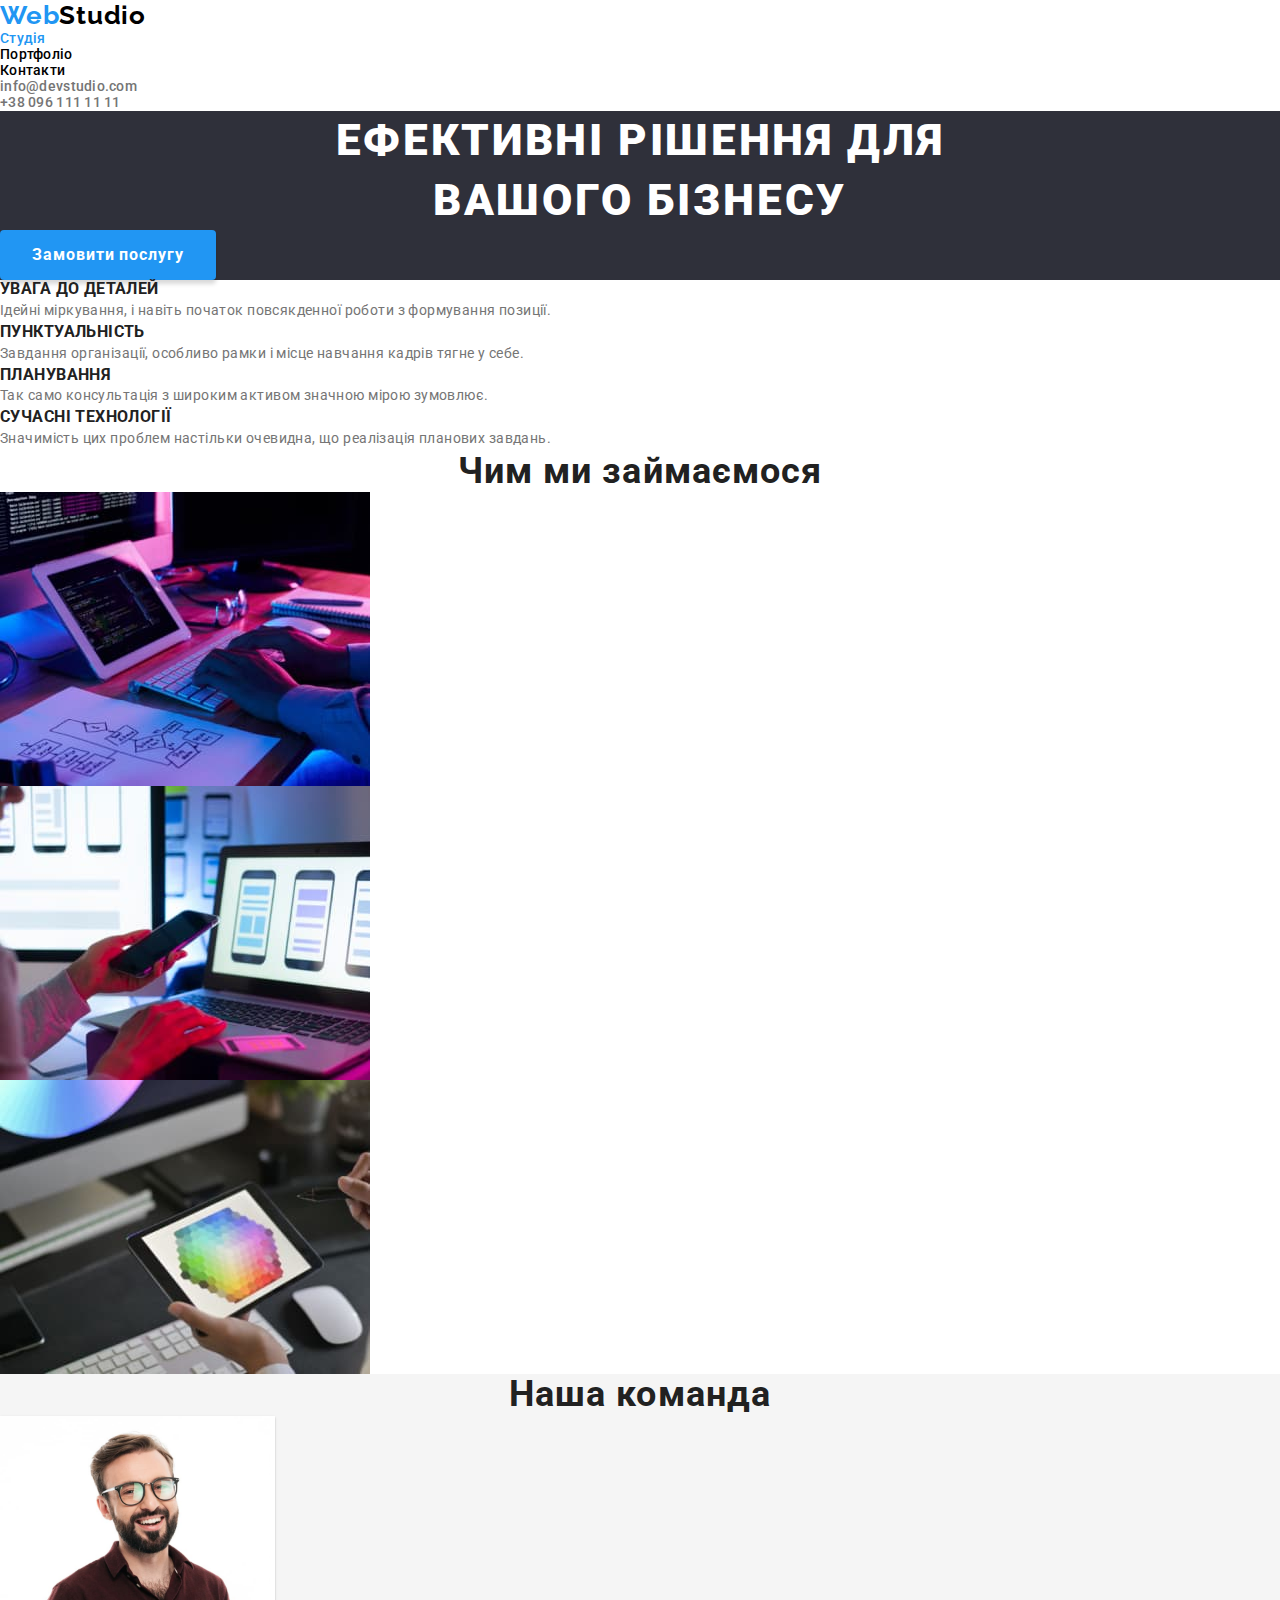
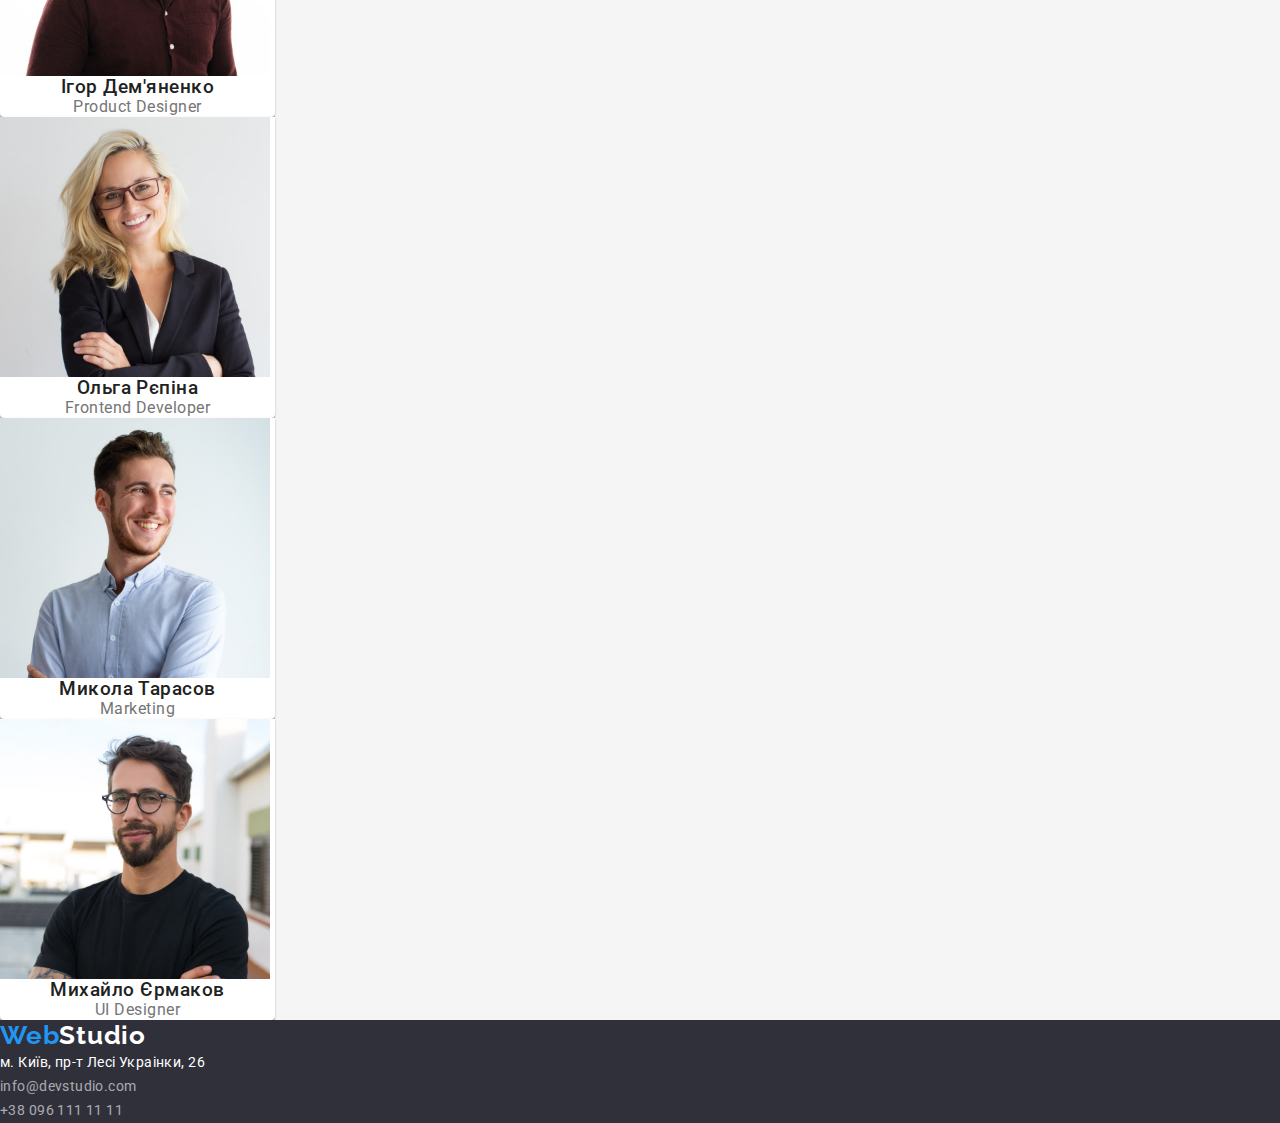
<file: index.html>
<!DOCTYPE html>
<html lang="uk">
<head>
	<meta charset="UTF-8">
	<meta http-equiv="X-UA-Compatible" content="IE=edge">
	<meta name="viewport" content="width=device-width, initial-scale=1.0">
	<link rel="stylesheet" href="./css/styles.css">
	<title>Студія</title>
</head>
<body>
	<header>
		<a href="./index.html" class="header-logo logo">Web<span class="logo-black">Studio</span></a>
		<nav class="navigation">
			<ul class="navigation-list">
				<li class="navigation-item"><a href="./index.html" class="header-link link current-link">Студія</a></li>
				<li class="navigation-item"><a href="./portfolio.html" class="header-link link">Портфоліо</a></li>
				<li class="navigation-item"><a href="" class="header-link link">Контакти</a></li>
			</ul>
		</nav>
		<ul class="contacts">
			<li class="contacts-item"><a href="mailto:info@devstudio.com" class="header-link link contacts-link">info@devstudio.com</a></li>
			<li class="contacts-item"><a href="tel:+380961111111" class="header-link link contacts-link">+38 096 111 11 11</a></li>
		</ul>
	</header>
	<main>
		<section class="greetings">
			<h1 class="greetings-title">
				Ефективні рішення для<br>
				вашого бізнесу
			</h1>
			<button type="button" class="greetings-button">Замовити послугу</button>
		</section>
		<section class="about">
			<h2 class="visually-hidden">Наші переваги</h2>
			<ul class="about-list">
				<li class="about-item">
					<h3 class="about-title">Увага до деталей</h3>
					<p class="about-text">
						Ідейні міркування, і навіть початок повсякденної роботи з формування позиції.
					</p>
				</li>
				<li class="about-item">
					<h3 class="about-title">Пунктуальність</h3>
					<p class="about-text">
						Завдання організації, особливо рамки і місце навчання кадрів тягне у себе.
					</p>
				</li>
				<li class="about-item">
					<h3 class="about-title">Планування</h3>
					<p class="about-text">
						Так само консультація з широким активом значною мірою зумовлює.
					</p>
				</li>
				<li class="about-item">
					<h3 class="about-title">Сучасні технології</h3>
					<p class="about-text">
						Значимість цих проблем настільки очевидна, що реалізація планових завдань.
					</p>
				</li>
			</ul>
		</section>
		<section class="what-we-do">
			<h2 class="what-we-do-title">Чим ми займаємося</h2>
			<ul class="what-we-do-list">
				<li class="what-we-do-item"><img src="./images/what_we_do1.jpg" alt="Людина друкує" width="370"></li>
				<li class="what-we-do-item"><img src="./images/what_we_do2.jpg" alt="Людина зі смартфоном за ноутбуком" width="370"></li>
				<li class="what-we-do-item"><img src="./images/what_we_do3.jpg" alt="Людина тримає планшет" width="370"></li>
			</ul>
		</section>
		<section class="our-team">
			<h2 class="our-team-title">
				Наша команда
			</h2>
			<ul class="our-team-list">
				<li class="our-team-item">
					<img src="./images/worker_1.jpg" alt="Фото Ігора Дем'яненка" width="270">
					<h3 class="worker-name">Ігор Дем'яненко</h3>
					<p class="worker-position">Product Designer</p>
				</li>
				<li class="our-team-item">
					<img src="./images/worker_2.jpg" alt="Фото Ольги Рєпіної" width="270">
					<h3 class="worker-name">Ольга Рєпіна</h3>
					<p class="worker-position">Frontend Developer</p>
				</li>
				<li class="our-team-item">
					<img src="./images/worker_3.jpg" alt="Фото Миколи Тарасова" width="270">
					<h3 class="worker-name">Микола Тарасов</h3>
					<p class="worker-position">Marketing</p>
				</li>
				<li class="our-team-item">
					<img src="./images/worker_4.jpg" alt="Фото Михайло Єрмакова" width="270">
					<h3 class="worker-name">Михайло Єрмаков</h3>
					<p class="worker-position">UI Designer</p>
				</li>
			</ul>
		</section>
	</main>
	<footer>
		<a href="./index.html" class="footer-logo logo">Web<span class="logo-white">Studio</span></a>
		<address class="footer-address">
					<a href="https://goo.gl/maps/CPtrU1FHBa2aNyZL9" target="_blank" rel="noopener noreferrer nofollow" class="footer-link link gps">м. Київ, пр-т Лесі Украінки, 26</a><br>
					<a href="mailto:info@devstudio.com" class="footer-link link">info@devstudio.com</a><br>
					<a href="tel:+380961111111" class="footer-link link">+38 096 111 11 11</a>
		</address>
	</footer>
</body>
</html>
</file>
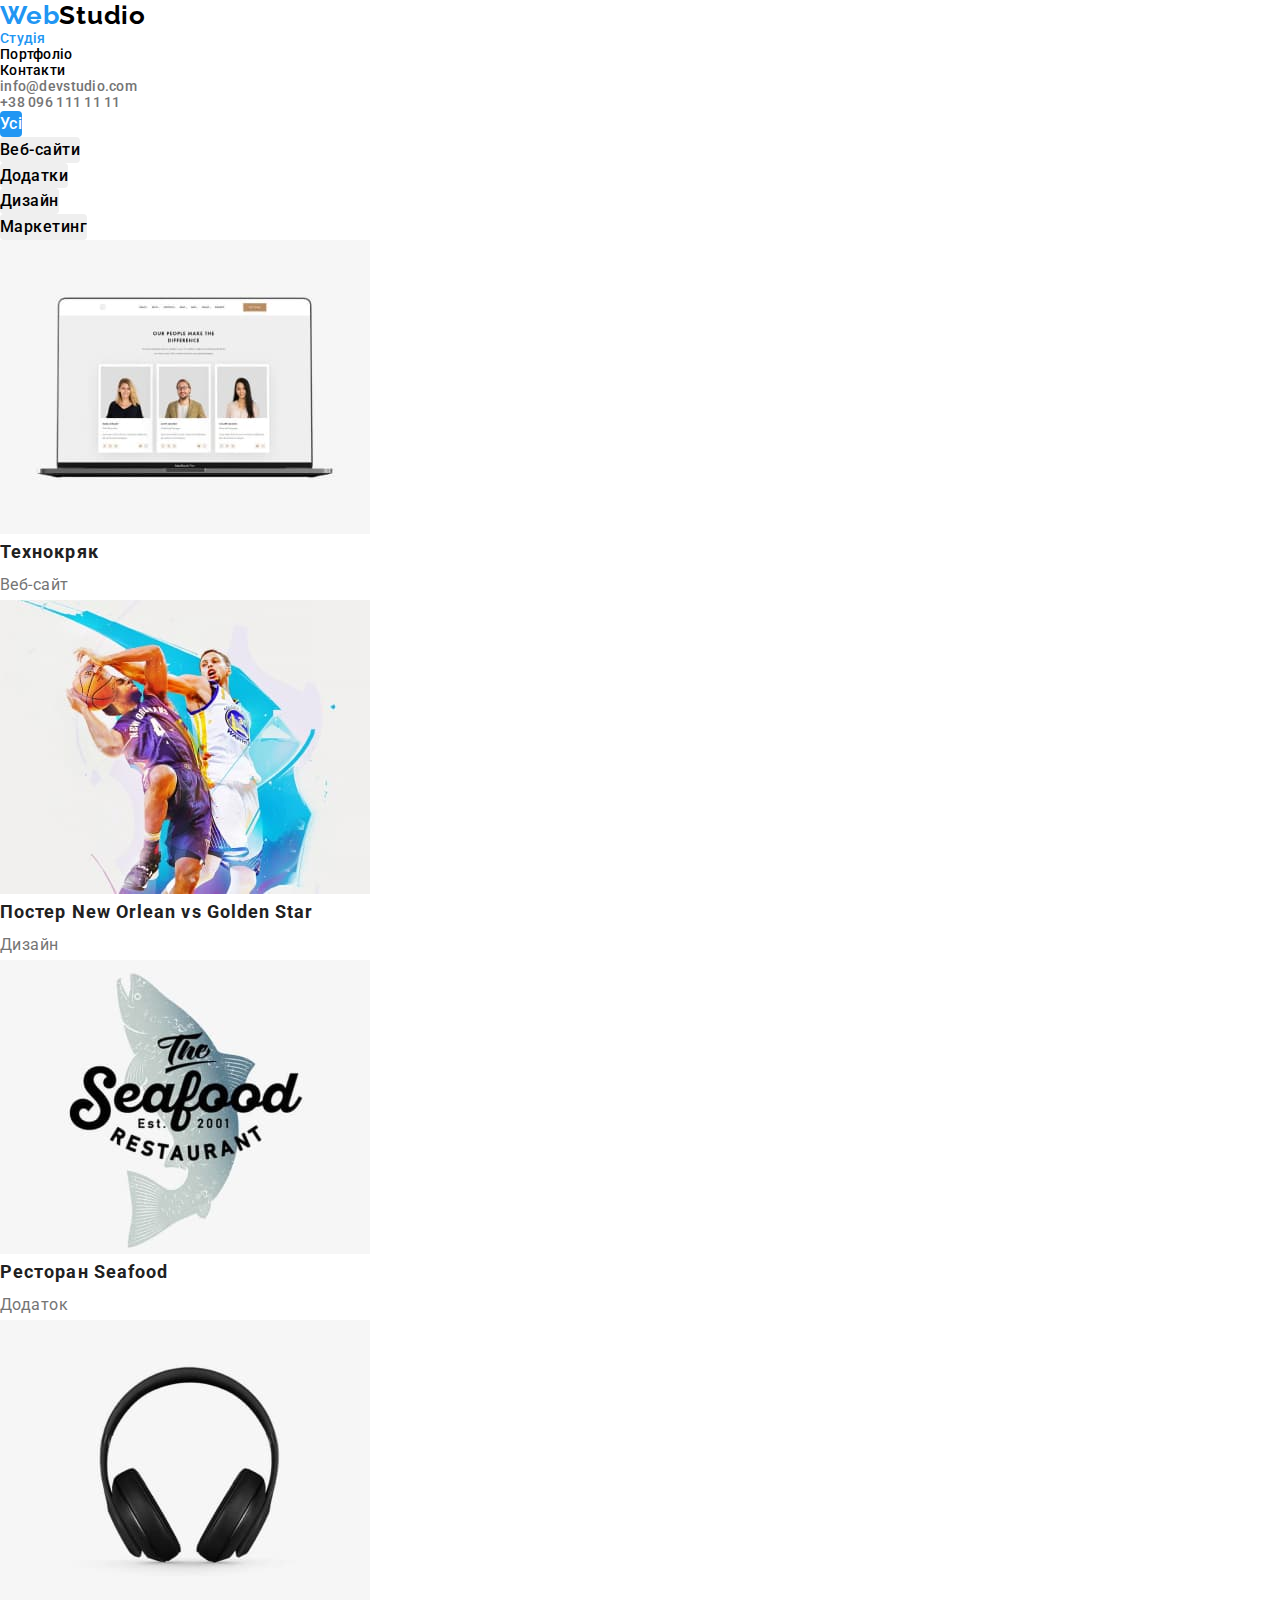
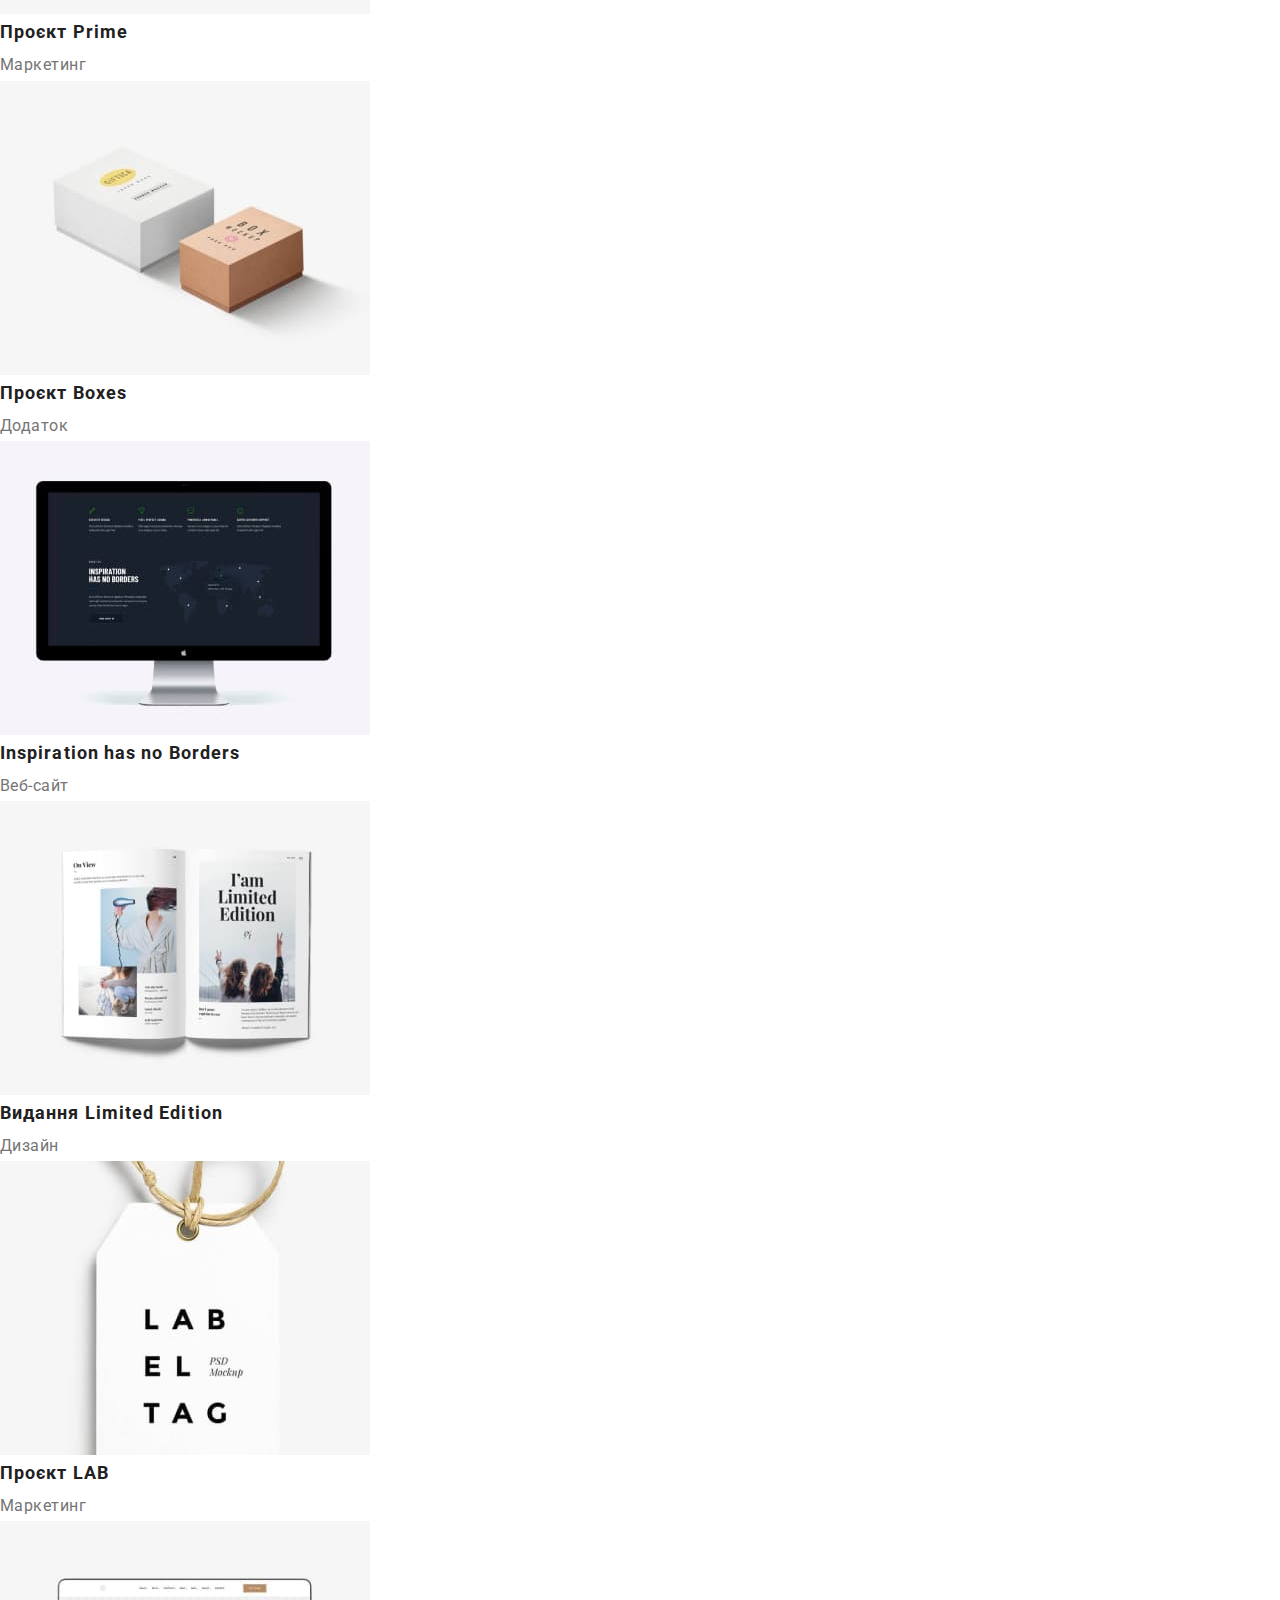
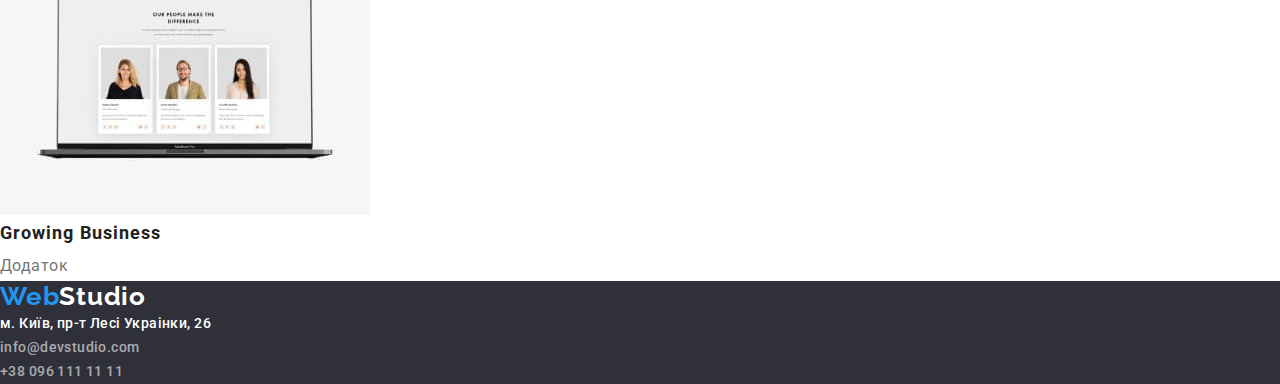
<file: portfolio.html>
<!DOCTYPE html>
<html lang="uk">
<head>
	<meta charset="UTF-8">
	<meta http-equiv="X-UA-Compatible" content="IE=edge">
	<meta name="viewport" content="width=device-width, initial-scale=1.0">
	<link rel="stylesheet" href="./css/portfolio-styles.css">
	<title>Портфоліо</title>
</head>
<body>
	<header>
		<a href="./index.html" class="header-logo logo">Web<span class="logo-black">Studio</span></a>
		<nav class="navigation">
			<ul class="navigation-list">
				<li class="navigation-item"><a href="./index.html" class="header-link link current-link">Студія</a></li>
				<li class="navigation-item"><a href="./portfolio.html" class="header-link link">Портфоліо</a></li>
				<li class="navigation-item"><a href="" class="header-link link">Контакти</a></li>
			</ul>
		</nav>
		<ul class="contacts">
			<li class="contacts-item"><a href="mailto:info@devstudio.com"
					class="header-link link contacts-link">info@devstudio.com</a></li>
			<li class="contacts-item"><a href="tel:+380961111111" class="header-link link contacts-link">+38 096 111 11 11</a>
			</li>
		</ul>
	</header>
	<main>
		<section class="portfolio-main">
			<h1 class="visually-hidden">Портфоліо</h1>
			<ul class="buttons">
				<li><button type="button" class="current-button button">Усі</button></li>
				<li><button type="button" class="button">Веб-сайти</button></li>
				<li><button type="button" class="button">Додатки</button></li>
				<li><button type="button" class="button">Дизайн</button></li>
				<li><button type="button" class="button">Маркетинг</button></li>
			</ul>
			<ul class="projects-items">
				<li class="projects-item">
					<a class="projects-link">
						<img src="./images/tehno-kriak.jpg" alt="Веб-сайт на ноутбуці" width="370">
						<h2 class="projects-title">Технокряк</h2>
						<p class="projects-text">Веб-сайт</p>
					</a>
				</li>
				<li class="projects-item">
					<a class="projects-link">
						<img src="./images/new-orlean.jpg" alt="Два баскетболісти з м'ячем" width="370">
						<h2 class="projects-title">Постер New Orlean vs Golden Star</h2>
						<p class="projects-text">Дизайн</p>
					</a>
				</li>
				<li class="projects-item">
					<a class="projects-link">
						<img src="./images/seafood.jpg" alt="Логотип ресторану морської тематики" width="370">
						<h2 class="projects-title">Ресторан Seafood</h2>
						<p class="projects-text">Додаток</p>
					</a>
				</li>
				<li class="projects-item">
					<a class="projects-link">
						<img src="./images/prime.jpg" alt="Навушники" width="370">
						<h2 class="projects-title">Проєкт Prime</h2>
						<p class="projects-text">Маркетинг</p>
					</a>
				</li>
				<li class="projects-item">
					<a class="projects-link">
						<img src="./images/boxes.jpg" alt="Дві коробки" width="370">
						<h2 class="projects-title">Проєкт Boxes</h2>
						<p class="projects-text">Додаток</p>
					</a>
				</li>
				<li class="projects-item">
					<a class="projects-link">
						<img src="./images/inspiration.jpg" alt="Монітор з інформацією" width="370">
						<h2 class="projects-title">Inspiration has no Borders</h2>
						<p class="projects-text">Веб-сайт</p>
					</a>
				</li>
				<li class="projects-item">
					<a class="projects-link">
						<img src="./images/limited.jpg" alt="Відкритий журнал" width="370">
						<h2 class="projects-title">Видання Limited Edition</h2>
						<p class="projects-text">Дизайн</p>
					</a>
				</li>
				<li class="projects-item">
					<a class="projects-link">
						<img src="./images/lab.jpg" alt="Бірка з текстом" width="370">
						<h2 class="projects-title">Проєкт LAB</h2>
						<p class="projects-text">Маркетинг</p>
					</a>
				</li>
				<li class="projects-item">
					<a class="projects-link">
						<img src="./images/growing.jpg" alt="Людина друкує на ноутбуці" width="370">
						<h2 class="projects-title">Growing Business</h2>
						<p class="projects-text">Додаток</p>
					</a>
				</li>
			</ul>
		</section>
	</main>
	<footer>
		<a href="./index.html" class="footer-logo logo">Web<span class="logo-white">Studio</span></a>
		<address class="footer-address">
			<a href="https://goo.gl/maps/CPtrU1FHBa2aNyZL9" target="_blank" rel="noopener noreferrer nofollow"
				class="footer-link link gps">м. Київ, пр-т Лесі Украінки, 26</a><br>
			<a href="mailto:info@devstudio.com" class="footer-link link">info@devstudio.com</a><br>
			<a href="tel:+380961111111" class="footer-link link">+38 096 111 11 11</a>
		</address>
	</footer>
</body>
</html>
</file>
<file: css/styles.css>
@charset "UTF-8";
@import url('https://fonts.googleapis.com/css2?family=Raleway:wght@700&family=Roboto:wght@400;500;700;900&display=swap');
/*Обнуление*/
* {
	padding: 0;
	margin: 0;
	border: 0;
}

*,
*:before,
*:after {
	box-sizing: border-box;
}

:focus,
:active {
	outline: none;
}

a:focus,
a:active {
	outline: none;
}

nav,
footer,
header,
aside {
	display: block;
}

html,
body {
	height: 100%;
	width: 100%;
	font-size: 100%;
	line-height: 1;
	font-size: 14px;
	-ms-text-size-adjust: 100%;
	-moz-text-size-adjust: 100%;
	-webkit-text-size-adjust: 100%;
}

input,
button,
textarea {
	font-family: inherit;
}

input::-ms-clear {
	display: none;
}

button {
	cursor: pointer;
}

button::-moz-focus-inner {
	padding: 0;
	border: 0;
}

a,
a:visited {
	text-decoration: none;
}

a:hover {
	text-decoration: none;
}

ul li {
	list-style: none;
}

img {
	vertical-align: top;
}

/*--------------------*/
:root {
	--fw500: 500;
	--fw700: 700;
	--fw900: 900;
	--fs26: 26px;
	--fs14: 14px;
	--fs16: 16px;
	--fs36: 36px;
	--col-sky: #2196F3;
	--col-white: #fff;
	--col-grey: #757575;
	--let-space: 0.03em;
	--col-21: #212121;
	--col-00: #000000;
	--col-18: #188CE8;
	--col-f5: #F5F5F5;
	--col-2f: #2F303A;
}

body {
	font-family: roboto, sans-serif;
	color: var(--col-21);
}

.link:hover {
	color: var(--col-sky);
}
.link:focus {
	color: var(--col-sky);
}
a {
	color: var(--col-00);
}
.visually-hidden {
	color: rgba(0, 0, 0, 0);
	position: absolute;
	width: 1px;
	height: 1px;
	margin: -1px;
	border: 0;
	padding: 0;
	white-space: nowrap;
	clip-path: inset(100%);
	clip: rect(0 0 0 0);
	overflow: hidden;
}

.header-logo {}
.logo {
	font-family: raleway, sans-serif;
	font-weight: var(--fw700);
	font-size: var(--fs26);
	line-height: 1.19;
	letter-spacing: var(--let-space);
	color: var(--col-sky);
}
.logo-black {
	color: var(--col-00);
}
.logo-white {
	color: var(--col-white);
}

.navigation {}
.navigation-list {}
.navigation-item {}

.header-link {
	font-weight: var(--fw500);
}
.link {
	font-size: var(--fs14);
	line-height: 1.14;
	letter-spacing: 0.02em;
}
.current-link {
	color: var(--col-sky);
}

.contacts {}
.contacts-item {}
.contacts-link {
	color: var(--col-grey);
}

.greetings {
	background-color: var(--col-2f);
}
.greetings-title {
	font-weight: var(--fw900);
	font-size: 44px;
	line-height: 1.36;
	text-align: center;
	letter-spacing: 0.06em;
	text-transform: uppercase;
	color: var(--col-white);
}
.greetings-button {
	font-family: inherit;
	font-weight: var(--fw700);
	font-size: var(--fs16);
	line-height: 1.88;
	letter-spacing: 0.06em;
	color: var(--col-white);
	width: 216px;
	height: 50px;
	background-color: var(--col-sky);
	box-shadow: 0px 4px 4px rgba(0, 0, 0, 0.15);
	border-radius: 4px;
}
.greetings-button:hover {
	background-color: var(--col-18);
}

.about {}
.about-list {
	font-size: var(--fs14);
	letter-spacing: var(--let-space);
}
.about-item {
	font-size: var(--fs14);
	line-height: 1.71;
	letter-spacing: var(--let-space);
}
.about-title {
	font-weight: var(--fw700);
	line-height: 1.14;
	text-transform: uppercase;
}
.about-text {
	color: var(--col-grey);
}

.what-we-do-title {
	font-weight: var(--fw700);
	font-size: var(--fs36);
	line-height: 1.16;
	text-align: center;
	letter-spacing: var(--let-space);
}
.what-we-do-list {}
.what-we-do-item {}

.our-team {
	background-color: var(--col-f5);
}
.our-team-title {
	font-weight: var(--fw700);
	font-size: var(--fs36);
	line-height: 1.16;
	text-align: center;
	letter-spacing: var(--let-space);
}
.our-team-list {}
.our-team-item {
	background: var(--col-white);
	box-shadow: 0px 1px 3px rgba(0, 0, 0, 0.12), 0px 1px 1px rgba(0, 0, 0, 0.14), 0px 2px 1px rgba(0, 0, 0, 0.2);
	border-radius: 0px 0px 4px 4px;
	font-size: var(--fs16);
	line-height: 1.18;
	letter-spacing: var(--let-space);
	width: 275px;
}
.worker-name {
		font-weight: var(--fw500);
		text-align: center;
}
.worker-position {
	text-align: center;
	color: var(--col-grey);
}

footer {
	background-color: var(--col-2f);
}
.footer-address {
	font-style: normal;
}
.footer-link {
	font-size: var(--fs14);
	line-height: 1.71;
	letter-spacing: var(--let-space);
	color: rgba(255, 255, 255, 0.6);
}
.gps {
	color: var(--col-white);
}
</file>
<file: css/portfolio-styles.css>
@charset "UTF-8";
@import url('https://fonts.googleapis.com/css2?family=Raleway:wght@700&family=Roboto:wght@400;500;700;900&display=swap');
/*Обнуление*/
* {
	padding: 0;
	margin: 0;
	border: 0;
}

*,
*:before,
*:after {
	box-sizing: border-box;
}

:focus,
:active {
	outline: none;
}

a:focus,
a:active {
	outline: none;
}

nav,
footer,
header,
aside {
	display: block;
}

html,
body {
	height: 100%;
	width: 100%;
	font-size: 100%;
	line-height: 1;
	font-size: 14px;
	-ms-text-size-adjust: 100%;
	-moz-text-size-adjust: 100%;
	-webkit-text-size-adjust: 100%;
}

input,
button,
textarea {
	font-family: inherit;
}

input::-ms-clear {
	display: none;
}

button {
	cursor: pointer;
}

button::-moz-focus-inner {
	padding: 0;
	border: 0;
}

a,
a:visited {
	text-decoration: none;
}

a:hover {
	text-decoration: none;
}

ul li {
	list-style: none;
}

img {
	vertical-align: top;
}

/*--------------------*/

:root {
	--fw500: 500;
	--fw700: 700;
	--fw900: 900;
	--fs26: 26px;
	--fs14: 14px;
	--fs16: 16px;
	--fs36: 36px;
	--col-sky: #2196F3;
	--col-white: #fff;
	--col-grey: #757575;
	--let-space: 0.03em;
	--col-21: #212121;
	--col-00: #000000;
	--col-18: #188CE8;
	--col-f5: #F5F5F5;
	--col-2f: #2F303A;
}

body {
	font-family: roboto;
	color: var(--col-21);
}

.link:hover {
	color: var(--col-sky);
}

a {
	color: var(--col-00);
}
.visually-hidden {
	color: rgba(0, 0, 0, 0);
	position: absolute;
	width: 1px;
	height: 1px;
	margin: -1px;
	border: 0;
	padding: 0;
	white-space: nowrap;
	clip-path: inset(100%);
	clip: rect(0 0 0 0);
	overflow: hidden;
}

.header-logo {}
.logo {
	font-family: raleway, sans-serif;
	font-weight: var(--fw700);
	font-size: var(--fs26);
	line-height: 1.19;
	letter-spacing: var(--let-space);
	color: var(--col-sky);
}
.logo-black {
	color: var(--col-00);
}
.logo-white {
	color: var(--col-white);
}

.navigation {}
.navigation-list {}
.navigation-item {}
.link {
	font-weight: var(--fw500);
	font-size: var(--fs14);
	line-height: 1.14;
	letter-spacing: 0.02em;
}
.current-link {
	color: var(--col-sky);
}

.contacts {}
.contacts-item {}
.contacts-link {
	color: var(--col-grey);
}

.main-title {}
.button {
	font-family: inherit;
	font-weight: var(--fw500);
	font-size: var(--fs16);
	line-height: 1.62;
	text-align: center;
	letter-spacing: var(--let-space);
	border-radius: 4px;
}
button:hover {
	color: var(--col-white);
	background-color: var(--col-sky);
}
.current-button {
	background-color: var(--col-sky);
	color: var(--col-white);
}
.projects-items {}
.projects-item {}
.projects-title {
	font-weight: var(--fw700);
	font-size: 18px;
	line-height: 2.00;
	letter-spacing: 0.06em;
	color: var(--col-21);
}
.projects-text {
	font-size: var(--fs16);
	line-height: 1.88;
	letter-spacing: var(--let-space);
	color: var(--col-grey);
}


footer {
	background-color: var(--col-2f);
}

.footer-address {
	font-style: normal;
}

.footer-link {
	font-size: var(--fs14);
	line-height: 1.71;
	letter-spacing: var(--let-space);
	color: rgba(255, 255, 255, 0.6);
}

.gps {
	color: var(--col-white);
}
</file>
